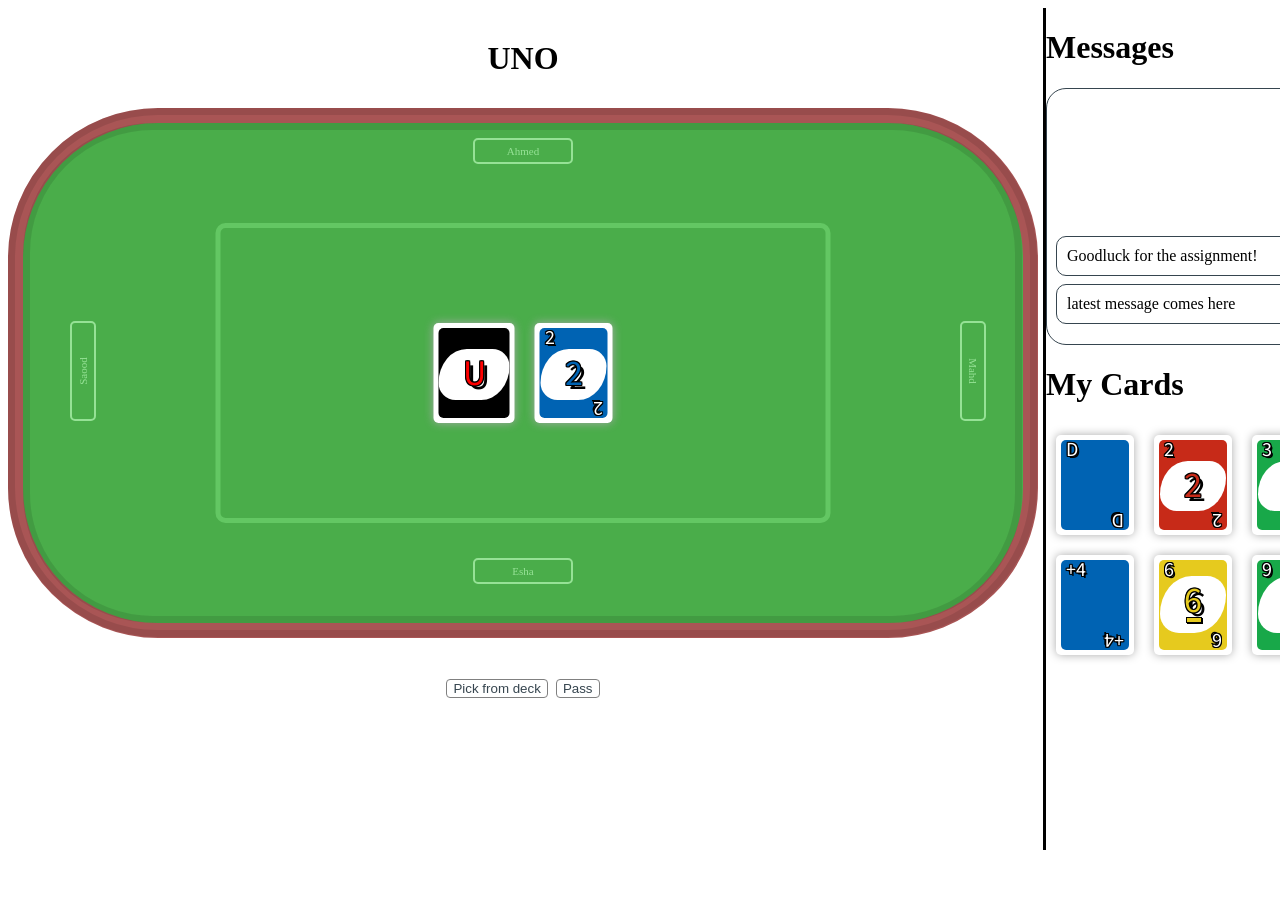
<file: frontend/public/uno.html>
<!DOCTYPE html>
<html lang="en">
  <head>
    <meta charset="UTF-8" />
    <meta http-equiv="X-UA-Compatible" content="IE=edge" />
    <meta name="viewport" content="width=device-width, initial-scale=1.0" />
    <title>Uno</title>
    <link rel="stylesheet" href="uno.css" />
    <link rel="stylesheet" href="uno-cards.css" />
  </head>
  <body>
    <div class="main-container">
      <div class="game-container">
        <div class="heading-container">
          <h1>UNO</h1>
        </div>
        <div class="game-table-container">
          <div class="game-table">
            <div class="card-area">
              <div class="card discard-pile black">
                <span class="inner">
                  <span class="mark">U</span>
                </span>
              </div>
              <div class="card num-2 blue">
                <span class="inner">
                  <span class="mark">2</span>
                </span>
              </div>
            </div>

            <div class="game-players-container">
              <div class="player-tag player-one">Esha</div>
            </div>

            <div class="game-players-container">
              <div class="player-tag player-two">Saood</div>
            </div>

            <div class="game-players-container">
              <div class="player-tag player-three">Ahmed</div>
            </div>

            <div class="game-players-container">
              <div class="player-tag player-four">Mahd</div>
            </div>
          </div>
        </div>
        <div class="select-rang-container">
          <button class="button-select-rang">Pick from deck</button>
          <button class="button-select-rang">Pass</button>
        </div>
      </div>
      <div class="messages-and-cards-container">
        <div class="right-side-container messages-container">
          <h1>Messages</h1>
          <div class="message-box">
            <div class="message-content-container">
              latest message comes here
            </div>
            <div class="message-content-container">
              Goodluck for the assignment!
            </div>
          </div>
        </div>
        <div class="right-side-container my-cards-container">
          <h1>My Cards</h1>
          <div class="my-cards-inner-container">
            <div class="card draw blue">
              <span class="inner">
                <span class="mark"></span>
              </span>
            </div>
            <div class="card num-2 red">
                <span class="inner">
                  <span class="mark">2</span>
                </span>
              </div>
              <div class="card num-3 green">
                <span class="inner">
                  <span class="mark">3</span>
                </span>
              </div>
              <div class="card draw-4 blue">
                <span class="inner">
                  <span class="mark"></span>
                </span>
              </div>
              <div class="card num-6 yellow">
                <span class="inner">
                  <span class="mark">6</span>
                </span>
              </div>
              <div class="card num-9 green">
                <span class="inner">
                  <span class="mark">9</span>
                </span>
              </div>
          </div>
        </div>
      </div>
    </div>
  </body>
</html>
</file>
<file: frontend/public/uno.css>
body {
    width: 100%;
    height: 100vh;
}

.main-container {
    display: flex;
    flex-direction: row;
}

.messages-and-cards-container {
    border-left: 3px solid black;
    margin-left: 5px;
    display: flex;
    flex-direction: column;
    width: 100%;
    align-items: center;
}

.right-side-container {
    display: flex;
    flex-direction: column;
}

.messages-container {
    height: 40%;
}

.message-box {
    height: 400px;
    width: 300px;
    border: 1px solid #36454F;
    border-radius: 20px;
    padding: 20px;
    display: flex;
    flex-direction: column-reverse;
    align-items: center;
    overflow-y: auto;
    overflow-x: hidden;
}

.message-content-container {
    border: 1px solid #36454F;
    display: flex;
    width: 100%;
    border-radius: 10px;
    padding: 10px;
    height: fit-content;
    margin-top: 8px;
}

.my-cards-container {
    height: 60%;
}

.my-cards-inner-container {
    display: flex;
    flex-direction: row;
    flex-wrap: wrap;
}

.game-container {
    display: flex;
    flex-direction: column;
}

.heading-container {
    height: 100px;
    width: 100%;
    justify-content: center;
    display: flex;
    align-items: center;
}

.game-table-container {
    display: flex;
    justify-content: center;
    align-items: center;
}

.game-table {
    width: 1000px;
    height: 500px;
    background-color: #4aad4a;
    border-radius: 150px;
    position: relative;
    border: 15px solid #a95555;
}

.game-table .card-area {
    display: flex;
    flex-direction: row;
    justify-content: center;
    align-items: center;
    border: 5px solid #63c763;
    height: 300px;
    width: 615px;
    position: absolute;
    border-radius: 10px;
    padding: 10px;
    top: 50%;
    left: 50%;
    transform: translateX(-50%) translateY(-50%);
    box-sizing: border-box;
}

.game-table::before {
    content: '';
    border: 7px solid rgba(0, 0, 0, 0.1);
    display: block;
    width: 1015px;
    height: 515px;
    border-radius: 150px;
    position: absolute;
    top: -15px;
    left: -15px;
}

.game-table::after {
    content: '';
    border: 7px solid rgba(0, 0, 0, 0.1);
    display: block;
    width: 985px;
    height: 486px;
    border-radius: 130px;
    position: absolute;
    top: 0;
    left: 0;
}

.game-players-container {
    position: absolute;
    width: 100%;
    height: 100%;
} 

.player-tag {
    text-align: center;
    width: 100px;
    color: #96e296;
    padding: 5px 0;
    margin-left: 10px;
    box-sizing: border-box;
    border: 2px solid #96e296;
    border-radius: 5px;
    margin-top: 15px;
    text-overflow: ellipsis;
    font-size: 11px;
    overflow: hidden;
    position: relative;
}

.card-area-rows {
    width: 100%;
    height: 100%;
    align-items: center;
    display: flex;
}

.select-rang-container {
    height: 100px;
    display: flex;
    flex-direction: row;
    align-items: center;
    justify-content: center;
}

.button-select-rang {
    cursor: pointer;
    border-radius: 4px;
    margin: 4px;
    border: 1px solid grey;
    background: transparent;
    color: #36454F;
}

.button-select-rang:hover {
    background: lightgray;
}

.button-select-rang:active {
    background: darkgray;
}

.output-row-one {
    justify-content: center;
}

.output-row-two {
    justify-content: space-between;
}

.output-row-three {
    justify-content: center;
}

.player-one {
    left: 44%;
    top: 84%;
}

.player-two {
    top: 44%;
    rotate: 270deg;
}

.player-three {
    left: 44%;
}

.player-four {
    top: 44%;
    left: 89%;
    rotate: 90deg;
}
</file>
<file: frontend/public/uno-cards.css>
@import url(https://fonts.googleapis.com/css?family=Source+Sans+Pro:900);

.card {
  width: 78px;
  height: 100px;
  float: left;
  background: #fff;
  border-radius: 5px;
  display: table;
  box-sizing: border-box;
  padding: 5px;
  margin: 10px;
  font-family: "Source Sans Pro", sans-serif;
  font-size: 36px;
  text-shadow: 1px 1px 0 #000000, -1px -1px 0 #000000, -1px 1px 0 #000000,
    1px -1px 0 #000000, 1px 0 0 #000000, -1px 0 0 #000000, 0 -1px 0 #000000,
    0 1px 0 #000000, 4px 4px 0 #000000;
  box-shadow: 0 0 10px #aaaaaa;
  text-align: center;
  position: relative;
  cursor: pointer;
}
.card .inner {
  display: table-cell;
  vertical-align: middle;
  border-radius: 5px;
  overflow: hidden;
}

.card .mark {
  display: inline-block;
  vertical-align: middle;
  background: #ffffff;
  margin: auto;
  padding: 0 24px;
  border-radius: 100px 60px / 120px 60px;
  line-height: 1.4;
}

.card:before,
.card:after {
  display: inline-block;
  position: absolute;
  line-height: 0;
  font-size: 20px;
  color: #ffffff;
  text-shadow: 1px 1px 0 #000000, -1px -1px 0 #000000, -1px 1px 0 #000000,
    1px -1px 0 #000000, 1px 0 0 #000000, -1px 0 0 #000000, 0 -1px 0 #000000,
    0 1px 0 #000000, 2px 2px 0 #000000;
}

.card:hover {
  transform: translateY(-10px);
}


.card:before {
  top: 15px;
  left: 10px;
}
.card:after {
  bottom: 15px;
  right: 10px;
  -webkit-transform: rotate(180deg);
}

.card.blue {
  color: #0063b3;
}

.card.black {
    color: red;
}

.card.disabled {
  opacity: 0.5;
  pointer-events: none;
  user-select: none;
}

.card.black .inner {
    background: black;
}

.card.blue .inner {
  background: #0063b3;
}

.card.green {
  color: #18a849;
}

.card.green .inner {
  background: #18a849;
}

.card.red {
  color: #c72a18;
}

.card.red .inner {
  background: #c72a18;
}

.card.yellow {
  color: #e6ca1e;
}

.card.yellow .inner {
  background: #e6ca1e;
}

.card.num-0:before,
.card.num-0:after {
  content: "0";
}

.card.num-1:before,
.card.num-1:after {
  content: "1";
}

.card.num-2:before,
.card.num-2:after {
  content: "2";
}

.card.num-3:before,
.card.num-3:after {
  content: "3";
}

.card.num-4:before,
.card.num-4:after {
  content: "4";
}

.card.num-5:before,
.card.num-5:after {
  content: "5";
}

.card.num-6:before,
.card.num-6:after {
  content: "6";
}

.card.num-7:before,
.card.num-7:after {
  content: "7";
}

.card.num-8:before,
.card.num-8:after {
  content: "8";
}

.card.num-9:before,
.card.num-9:after {
  content: "9";
}

.card.reverse:before,
.card.reverse:after{
  content: "R"
}

.card.skip:before,
.card.skip:after{
  content: "S"
}

.card.draw-two:before,
.card.draw-two:after{
  content: "+2"
}

.card.draw-4:before,
.card.draw-4:after{
  content: "+4"
}

.card.draw:before,
.card.draw:after{
  content: "D"
}

.card.discard-pile:before,
.card.discard:after{
    content: ''
}


.card.num-6 .mark:after,
.card.num-9 .mark:after {
  display: block;
  content: "";
  position: relative;
  top: -10px;
  left: 2px;
  width: 80%;
  border: 1px solid #000000;
  height: 4px;
  box-shadow: 1px 1px 0 #000000;
}
.card.num-6.blue .mark:after,
.card.num-9.blue .mark:after {
  background: #0063b3;
}
.card.num-6.green .mark:after,
.card.num-9.green .mark:after {
  background: #18a849;
}
.card.num-6.red .mark:after,
.card.num-9.red .mark:after {
  background: #c72a18;
}
.card.num-6.yellow .mark:after,
.card.num-9.yellow .mark:after {
  background: #e6ca1e;
}
</file>
